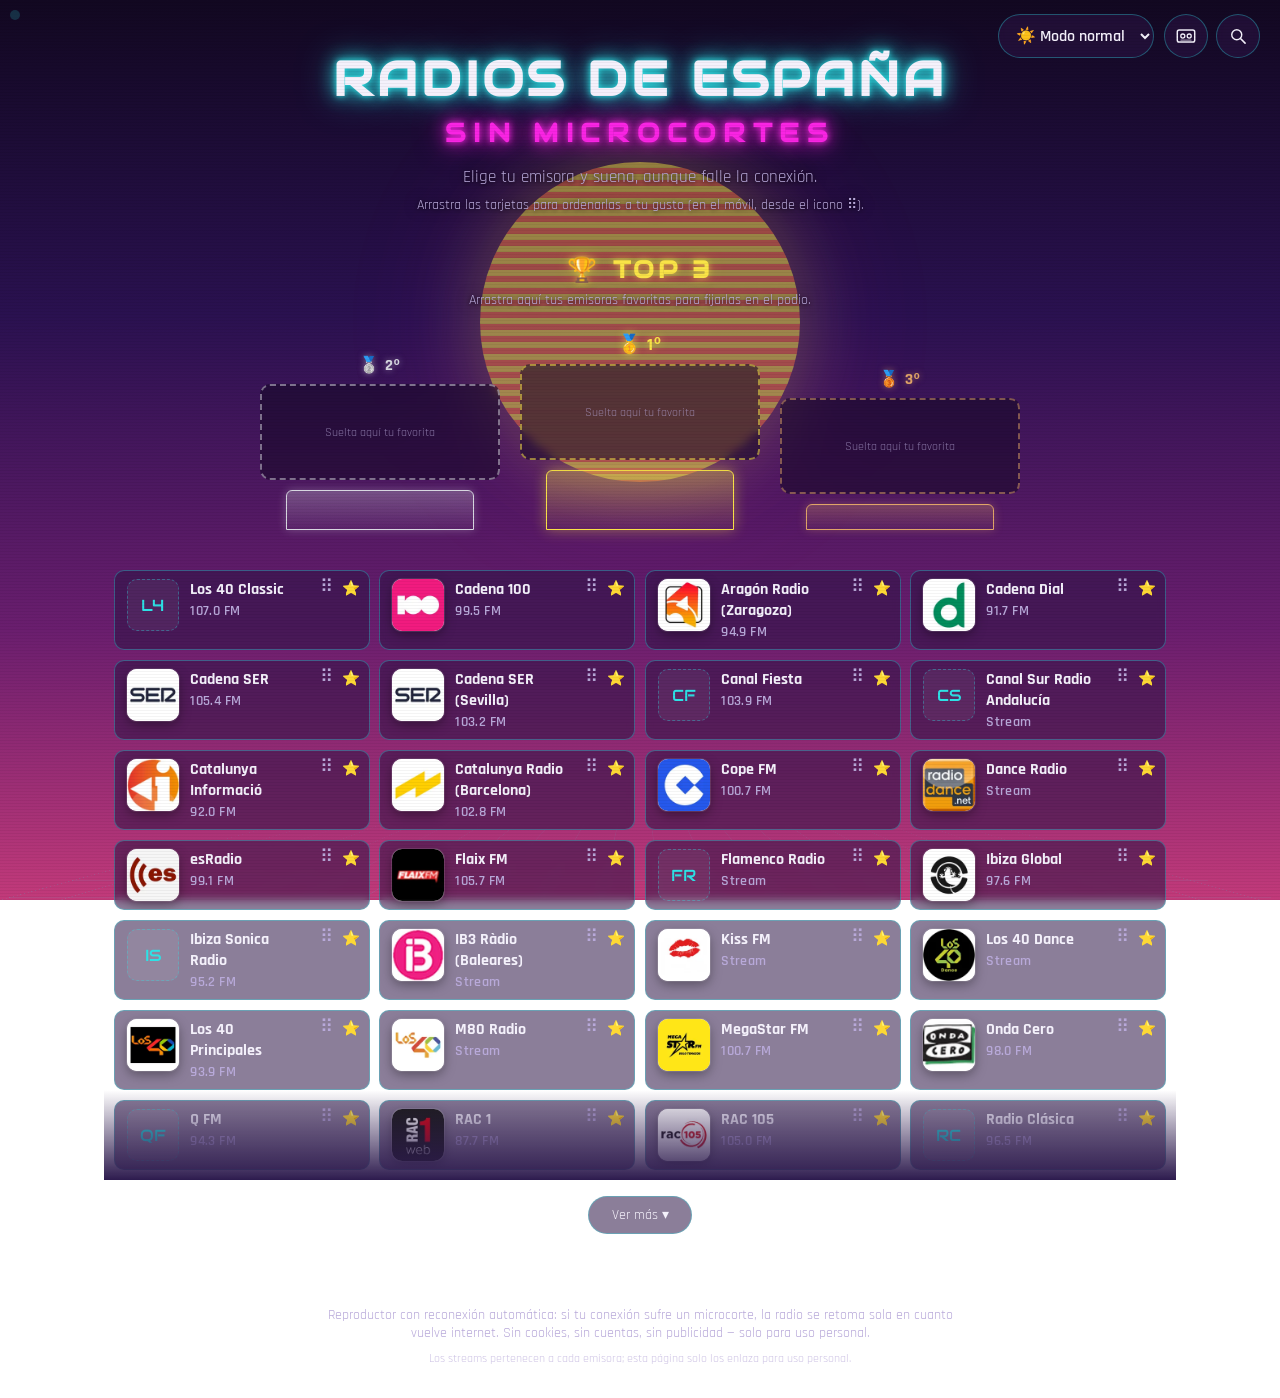
<file: index.html>
<!DOCTYPE html>
<html lang="es">
<head>
  <meta charset="UTF-8">
  <meta name="viewport" content="width=device-width, initial-scale=1.0, viewport-fit=cover">
  <title>Radios de España Sin Microcortes</title>
  <!-- Fuentes propias (fonts/, declaradas en styles.css). Se adelanta la descarga
       de las cuatro que se usan nada más abrir (unos 60 KB en total). -->
  <link rel="preload" href="fonts/audiowide-latin.woff2" as="font" type="font/woff2" crossorigin>
  <link rel="preload" href="fonts/rajdhani-400-latin.woff2" as="font" type="font/woff2" crossorigin>
  <link rel="preload" href="fonts/rajdhani-600-latin.woff2" as="font" type="font/woff2" crossorigin>
  <link rel="preload" href="fonts/rajdhani-700-latin.woff2" as="font" type="font/woff2" crossorigin>
  <link rel="stylesheet" href="styles.css">
  <link rel="manifest" href="manifest.json">
  <meta name="theme-color" content="#1a0b2e" id="theme-color-meta">
  <link rel="icon" href="icons/icon-192.png" type="image/png">
  <link rel="apple-touch-icon" href="icons/apple-touch-icon.png">
  <meta name="apple-mobile-web-app-capable" content="yes">
  <meta name="apple-mobile-web-app-status-bar-style" content="black-translucent">
  <meta name="apple-mobile-web-app-title" content="Radio Sin Cortes">
</head>
<body>
  <div class="scanlines" aria-hidden="true"></div>

  <div class="sun-horizon" aria-hidden="true">
    <div class="sun"></div>
    <div class="grid-horizon"></div>
  </div>

  <div class="moon-sky" aria-hidden="true">
    <div class="stars"></div>
    <div class="moon"></div>
  </div>

  <header class="site-header">
    <div class="header-tools">
    <select id="mode-select" class="mode-select" aria-label="Modo de escucha" autocomplete="off">
      <option value="normal">☀️ Modo normal</option>
      <option value="sleep">🌙 Modo dormir</option>
      <option value="calm">🧘 Big Calm</option>
      <option value="music">🎸 Music Time</option>
      <option value="buggy">🐞 Buggy Time</option>
    </select>
    <div class="header-icons">
    <button type="button" id="compact-toggle" class="compact-toggle" aria-pressed="false" aria-label="Modo compacto (casete)" title="Modo compacto">
      <svg viewBox="0 0 24 24" width="22" height="22" aria-hidden="true" focusable="false"><rect x="2.5" y="5.5" width="19" height="13" rx="2" fill="none" stroke="currentColor" stroke-width="1.6"/><circle cx="8.5" cy="12" r="2.2" fill="none" stroke="currentColor" stroke-width="1.4"/><circle cx="15.5" cy="12" r="2.2" fill="none" stroke="currentColor" stroke-width="1.4"/><path d="M6 16.5h12" stroke="currentColor" stroke-width="1.2" opacity=".6"/></svg>
    </button>
    <button type="button" id="search-toggle" class="compact-toggle search-toggle" aria-haspopup="dialog" aria-label="Buscar emisoras para añadir" title="Buscar emisoras">
      <svg viewBox="0 0 24 24" width="20" height="20" aria-hidden="true" focusable="false"><circle cx="10.5" cy="10.5" r="6" fill="none" stroke="currentColor" stroke-width="1.7"/><path d="M15 15l5.5 5.5" stroke="currentColor" stroke-width="1.9" stroke-linecap="round"/></svg>
    </button>
    </div>
    </div>
    <h1 class="title">
      <span class="title-main">RADIOS DE ESPAÑA</span>
      <span class="title-sub">SIN MICROCORTES</span>
    </h1>
    <p class="tagline">Elige tu emisora y suena, aunque falle la conexión.</p>
    <p class="reorder-hint">Arrastra las tarjetas para ordenarlas a tu gusto (en el móvil, desde el icono ⠿).</p>
  </header>

  <main>
    <button type="button" id="sleep-continue-btn" class="sleep-continue-btn" hidden></button>

    <section class="top3-section">
      <h2 class="top3-title">🏆 TOP 3</h2>
      <p class="top3-hint">Arrastra aquí tus emisoras favoritas para fijarlas en el podio.</p>
      <div class="top3-podium">
        <div class="podium-slot podium-slot--2">
          <div class="podium-rank">🥈 2º</div>
          <div class="podium-drop" data-rank="2"></div>
          <div class="podium-base"></div>
        </div>
        <div class="podium-slot podium-slot--1">
          <div class="podium-rank">🥇 1º</div>
          <div class="podium-drop" data-rank="1"></div>
          <div class="podium-base"></div>
        </div>
        <div class="podium-slot podium-slot--3">
          <div class="podium-rank">🥉 3º</div>
          <div class="podium-drop" data-rank="3"></div>
          <div class="podium-base"></div>
        </div>
      </div>
    </section>

    <div id="sleep-chips" class="sleep-chips" hidden role="tablist" aria-label="Filtrar por temática"></div>

    <div id="stations-grid-wrap" class="stations-grid-wrap">
      <div id="stations-grid" class="stations-grid" aria-live="polite">
        <!-- Tarjetas de emisora generadas por app.js -->
      </div>
      <div class="stations-grid-fade" aria-hidden="true"></div>
    </div>
    <button type="button" id="toggle-grid-btn" class="toggle-grid-btn" hidden>Ver más ▾</button>
  </main>

  <footer class="site-footer">
    <p class="help-text">Reproductor con reconexión automática: si tu conexión sufre un microcorte, la radio se retoma sola en cuanto vuelve internet. Sin cookies, sin cuentas, sin publicidad — solo para uso personal.</p>
    <p class="small-print">Los streams pertenecen a cada emisora; esta página solo los enlaza para uso personal.</p>
  </footer>

  <audio id="audio-player" preload="none"></audio>

  <button type="button" id="easter-egg-trigger" class="easter-egg-trigger" aria-label="?"></button>

  <div id="easter-egg-video-wrap" class="easter-egg-video-wrap" hidden>
    <div id="easter-egg-video"></div>
  </div>

  <div id="mini-player" class="mini-player" hidden role="region" aria-label="Reproductor actual">
    <span id="mini-player-logo" class="station-logo mini-player-logo" aria-hidden="true" hidden></span>
    <div class="mini-player-info">
      <div class="mini-player-name" id="mini-player-name"></div>
      <div class="mini-player-status" id="mini-player-status"></div>
    </div>
    <div id="sleep-timer" class="sleep-timer" hidden>
      <span class="sleep-timer-countdown" id="sleep-timer-countdown"></span>
      <button type="button" id="sleep-timer-btn" class="sleep-timer-btn" aria-haspopup="true" aria-expanded="false" aria-label="Temporizador de apagado"><svg viewBox="0 0 24 24" width="20" height="20" aria-hidden="true" focusable="false"><g fill="none" stroke="currentColor" stroke-width="2" stroke-linecap="round"><circle cx="12" cy="13.5" r="7.5"/><path d="M12 9.5v4l2.5 2M9.5 2.5h5M19 6l1.5-1.5"/></g></svg></button>
      <div id="sleep-timer-menu" class="sleep-timer-menu" hidden>
        <button type="button" data-min="15">15 min</button>
        <button type="button" data-min="30">30 min</button>
        <button type="button" data-min="45">45 min</button>
        <button type="button" data-min="60">60 min</button>
        <button type="button" data-min="120">2 h</button>
        <button type="button" data-min="0">Desactivado</button>
      </div>
    </div>
    <button type="button" id="mini-player-tracks-btn" class="mini-player-tracks-btn" hidden aria-haspopup="dialog" aria-controls="tracks-panel" aria-expanded="false" aria-label="Canciones anteriores y próximas">
      <svg viewBox="0 0 24 24" width="20" height="20" aria-hidden="true" focusable="false"><path fill="currentColor" d="M3 6h12v2H3zm0 5h12v2H3zm0 5h8v2H3zm14-9.5V15.2a3 3 0 1 0 2 2.8V9h3V6.5z"/></svg>
    </button>
    <button type="button" id="mini-player-toggle" class="mini-player-toggle" aria-label="Pausar"></button>
    <div class="mini-player-volume">
      <span aria-hidden="true">🔊</span>
      <input type="range" id="mini-player-volume" class="mini-player-volume-slider" min="0" max="1" step="0.01" value="1" aria-label="Volumen">
    </div>
  </div>

  <div id="tracks-panel" class="tracks-panel" hidden role="dialog" aria-modal="false" aria-labelledby="tracks-panel-title">
    <div class="tracks-panel-head">
      <h2 class="tracks-panel-title" id="tracks-panel-title">Canciones</h2>
      <button type="button" id="tracks-panel-close" class="tracks-panel-close" aria-label="Cerrar">
        <svg viewBox="0 0 24 24" width="18" height="18" aria-hidden="true" focusable="false"><path d="M6 6l12 12M18 6L6 18" fill="none" stroke="currentColor" stroke-width="2.2" stroke-linecap="round"/></svg>
      </button>
    </div>
    <div class="tracks-panel-body" id="tracks-panel-body"></div>
  </div>

  <div id="sleep-fallback-toast"class="sleep-fallback-toast" hidden aria-live="polite"></div>

  <div id="sleep-dim-overlay" class="sleep-dim-overlay" hidden aria-hidden="true">
    <div class="sleep-dim-moon"></div>
    <div class="sleep-dim-name" id="sleep-dim-name"></div>
  </div>

  <!-- Modo compacto: casete de los años 70 con las emisoras del modo activo -->
  <section id="compact" class="compact" hidden aria-label="Modo compacto">
    <div class="compact-stage" id="compactStage">
      <div class="deck">
        <div class="chassis">
          <div class="plate">
            <span>RADIO · SIN MICROCORTES</span>
            <span class="plate-right">
              <span class="lamp green" id="cpLed" aria-hidden="true"></span>
              <button type="button" class="cp-exit" id="cpExit">✕ SALIR</button>
            </span>
          </div>

          <div class="grid">
            <div class="side left">
              <div class="vu" aria-hidden="true"><div class="needle" id="cpNeedleL"></div><span class="tag">L</span></div>
              <div class="vents" aria-hidden="true"></div>
              <div class="knob-wrap">
                <div class="dial-row">
                  <div class="dial-wrap" id="cpModeWrap">
                    <div class="dial" id="cpModeDial" role="slider" tabindex="0" aria-label="Modo de escucha"><div class="ptr"></div></div>
                    <div class="ring" id="cpModeRing" aria-hidden="true"></div>
                  </div>
                </div>
                <div class="dial-label">MODO</div>
                <div class="dial-value" id="cpModeVal"></div>
              </div>
            </div>

            <div class="center">
              <div class="window" id="cpWindow">
                <div class="cassette">
                  <div class="label beat" id="cpLabel">
                    <div class="label-name" id="cpName">—</div>
                    <div class="label-sub" id="cpSub"></div>
                  </div>
                  <div class="reels">
                    <div class="reel" id="cpReelL"></div>
                    <div class="reel" id="cpReelR"></div>
                  </div>
                </div>
              </div>
              <div class="transport">
                <button class="btn" id="cpPower" type="button">ENCENDER</button>
                <button class="btn" id="cpPlay" type="button">▶ PLAY</button>
                <button class="btn" id="cpStop" type="button">■ PARAR</button>
                <button class="btn" id="cpStyle" type="button">ESTILO</button>
                <button class="btn" id="cpModeBtn" type="button">MODO</button>
              </div>
              <div class="track-line" id="cpTrack"><span id="cpTrackText"></span></div>
            </div>

            <div class="side right">
              <div class="vu" aria-hidden="true"><div class="needle" id="cpNeedleR"></div><span class="tag">R</span></div>
              <div class="bars" id="cpBars" aria-hidden="true"></div>
              <div class="knob-wrap">
                <div class="dial-row">
                  <div class="dial-wrap">
                    <div class="dial" id="cpStDial" role="slider" tabindex="0" aria-label="Emisora del grupo activo"><div class="ptr"></div></div>
                  </div>
                </div>
                <div class="dial-label">EMISORA</div>
                <div class="dial-value" id="cpStVal"></div>
              </div>
            </div>
          </div>
        </div>

        <div class="drawer">
          <button class="toggle" id="cpList" type="button" aria-expanded="false" aria-controls="cpScreen">▲ LISTA</button>
          <div class="screen" id="cpScreen" hidden>
            <div class="screen-head">
              <button class="screen-tab active" data-tab="emisoras" type="button">EMISORAS</button>
              <button class="screen-tab" data-tab="estilos" type="button">ESTILOS</button>
              <button class="screen-tab" data-tab="modos" type="button">MODOS</button>
            </div>
            <div class="screen-body" id="cpScreenBody"></div>
          </div>
        </div>
      </div>
    </div>
  </section>

  <script src="app.js" defer></script>
  <script>
    // El modo compacto y el buscador (CSS y JS) se descargan solo cuando hacen
    // falta: al pulsar su icono (el compacto, también si estaba abierto la
    // última vez). Así la carga normal es más ligera.
    (function () {
      function lazyFeature(toggleId, base, readyFlag) {
        var toggle = document.getElementById(toggleId);
        if (!toggle) { return null; }
        var loading = false;

        function load(done) {
          if (window[readyFlag]) { done(); return; }
          if (loading) { return; }
          loading = true;
          var link = document.createElement('link');
          link.rel = 'stylesheet';
          link.href = base + '.css';
          document.head.appendChild(link);
          var s = document.createElement('script');
          s.src = base + '.js';
          s.onload = function () { done(); };
          // Si no se pudo descargar (sin conexión), el icono vuelve a intentarlo al pulsarlo otra vez
          s.onerror = function () {
            loading = false;
            s.remove();
            link.remove();
          };
          document.body.appendChild(s);
        }

        toggle.addEventListener('click', function (e) {
          if (window[readyFlag]) { return; }
          e.stopImmediatePropagation();
          load(function () { toggle.click(); });
        }, true);

        return load;
      }

      var loadCompact = lazyFeature('compact-toggle', 'compact', '__compactReady');
      lazyFeature('search-toggle', 'buscador', '__searchReady');

      // Tras 'load', app.js ya está ejecutado y compact.js puede usar window.radioMicro
      window.addEventListener('load', function () {
        try {
          if (loadCompact && window.localStorage.getItem('radioMicroCompact') === '1') { loadCompact(function () {}); }
        } catch (err) { /* sin almacenamiento */ }
      });
    })();
  </script>
  <script>
    if ('serviceWorker' in navigator) {
      window.addEventListener('load', function () {
        navigator.serviceWorker.register('sw.js').catch(function () {
          // Si falla el registro (p. ej. servido sin HTTPS en local), la web
          // sigue funcionando con normalidad, solo sin las ventajas de la PWA.
        });
      });
    }
  </script>
</body>
</html>
</file>
<file: styles.css>
/* Fuentes guardadas en el propio proyecto (fonts/), sin pedirlas a Google:
   una conexión menos al abrir y funcionan sin conexión. Licencia SIL Open Font
   License (Audiowide y Rajdhani). unicode-range hace que el archivo "latin-ext"
   solo se descargue si un texto usa esas letras (p. ej. ł, ő, ş). */
@font-face {
  font-family: 'Audiowide';
  font-style: normal;
  font-weight: 400;
  font-display: swap;
  src: url(fonts/audiowide-latin.woff2) format('woff2');
  unicode-range: U+0000-00FF, U+0131, U+0152-0153, U+02BB-02BC, U+02C6, U+02DA, U+02DC, U+0304, U+0308, U+0329, U+2000-206F, U+20AC, U+2122, U+2191, U+2193, U+2212, U+2215, U+FEFF, U+FFFD;
}
@font-face {
  font-family: 'Audiowide';
  font-style: normal;
  font-weight: 400;
  font-display: swap;
  src: url(fonts/audiowide-latin-ext.woff2) format('woff2');
  unicode-range: U+0100-02BA, U+02BD-02C5, U+02C7-02CC, U+02CE-02D7, U+02DD-02FF, U+0304, U+0308, U+0329, U+1D00-1DBF, U+1E00-1E9F, U+1EF2-1EFF, U+2020, U+20A0-20AB, U+20AD-20C4, U+2113, U+2C60-2C7F, U+A720-A7FF;
}
@font-face {
  font-family: 'Rajdhani';
  font-style: normal;
  font-weight: 400;
  font-display: swap;
  src: url(fonts/rajdhani-400-latin.woff2) format('woff2');
  unicode-range: U+0000-00FF, U+0131, U+0152-0153, U+02BB-02BC, U+02C6, U+02DA, U+02DC, U+0304, U+0308, U+0329, U+2000-206F, U+20AC, U+2122, U+2191, U+2193, U+2212, U+2215, U+FEFF, U+FFFD;
}
@font-face {
  font-family: 'Rajdhani';
  font-style: normal;
  font-weight: 400;
  font-display: swap;
  src: url(fonts/rajdhani-400-latin-ext.woff2) format('woff2');
  unicode-range: U+0100-02BA, U+02BD-02C5, U+02C7-02CC, U+02CE-02D7, U+02DD-02FF, U+0304, U+0308, U+0329, U+1D00-1DBF, U+1E00-1E9F, U+1EF2-1EFF, U+2020, U+20A0-20AB, U+20AD-20C4, U+2113, U+2C60-2C7F, U+A720-A7FF;
}
@font-face {
  font-family: 'Rajdhani';
  font-style: normal;
  font-weight: 600;
  font-display: swap;
  src: url(fonts/rajdhani-600-latin.woff2) format('woff2');
  unicode-range: U+0000-00FF, U+0131, U+0152-0153, U+02BB-02BC, U+02C6, U+02DA, U+02DC, U+0304, U+0308, U+0329, U+2000-206F, U+20AC, U+2122, U+2191, U+2193, U+2212, U+2215, U+FEFF, U+FFFD;
}
@font-face {
  font-family: 'Rajdhani';
  font-style: normal;
  font-weight: 600;
  font-display: swap;
  src: url(fonts/rajdhani-600-latin-ext.woff2) format('woff2');
  unicode-range: U+0100-02BA, U+02BD-02C5, U+02C7-02CC, U+02CE-02D7, U+02DD-02FF, U+0304, U+0308, U+0329, U+1D00-1DBF, U+1E00-1E9F, U+1EF2-1EFF, U+2020, U+20A0-20AB, U+20AD-20C4, U+2113, U+2C60-2C7F, U+A720-A7FF;
}
@font-face {
  font-family: 'Rajdhani';
  font-style: normal;
  font-weight: 700;
  font-display: swap;
  src: url(fonts/rajdhani-700-latin.woff2) format('woff2');
  unicode-range: U+0000-00FF, U+0131, U+0152-0153, U+02BB-02BC, U+02C6, U+02DA, U+02DC, U+0304, U+0308, U+0329, U+2000-206F, U+20AC, U+2122, U+2191, U+2193, U+2212, U+2215, U+FEFF, U+FFFD;
}
@font-face {
  font-family: 'Rajdhani';
  font-style: normal;
  font-weight: 700;
  font-display: swap;
  src: url(fonts/rajdhani-700-latin-ext.woff2) format('woff2');
  unicode-range: U+0100-02BA, U+02BD-02C5, U+02C7-02CC, U+02CE-02D7, U+02DD-02FF, U+0304, U+0308, U+0329, U+1D00-1DBF, U+1E00-1E9F, U+1EF2-1EFF, U+2020, U+20A0-20AB, U+20AD-20C4, U+2113, U+2C60-2C7F, U+A720-A7FF;
}

:root {
  --neon-cyan: #2de2e6;
  --neon-magenta: #f924e3;
  --neon-yellow: #f9e347;
  --bg-deep: #1a0b2e;
  --bg-mid: #2d1b4e;
  --card-bg: rgba(45, 20, 70, 0.55);
  --card-border: rgba(45, 226, 230, 0.35);
  --text-main: #f4f1fb;
  --text-dim: #b8a9d9;
}

/* --- Modo dormir: paleta cálida y de bajo brillo --- */
body.sleep-mode {
  --neon-cyan: #6f7fd6;
  --neon-magenta: #caa46b;
  --neon-yellow: #d8b872;
  --bg-deep: #0a0e24;
  --bg-mid: #131a3a;
  --card-bg: rgba(18, 22, 48, 0.6);
  --card-border: rgba(111, 127, 214, 0.3);
  --text-main: #f0e6d2;
  --text-dim: #8f97c2;
}

/* --- Big Calm: verdes azulados suaves --- */
body.calm-mode {
  --neon-cyan: #6fd6c0;
  --neon-magenta: #e0b97a;
  --neon-yellow: #bfe3a0;
  --bg-deep: #071a1c;
  --bg-mid: #0f2c2e;
  --card-bg: rgba(12, 44, 46, 0.6);
  --card-border: rgba(111, 214, 192, 0.3);
  --text-main: #eaf5ee;
  --text-dim: #93b8b0;
}

/* --- Music Time: ámbar y rojo de amplificador de válvulas --- */
body.music-mode {
  --neon-cyan: #ffb347;
  --neon-magenta: #ff4d3d;
  --neon-yellow: #ffd36b;
  --bg-deep: #1a0d08;
  --bg-mid: #2c1710;
  --card-bg: rgba(44, 22, 14, 0.6);
  --card-border: rgba(255, 179, 71, 0.35);
  --text-main: #fdf2e3;
  --text-dim: #c9aa8c;
}

/* --- Buggy Time: verde ácido y rosa de pantalla averiada --- */
body.buggy-mode {
  --neon-cyan: #b6ff3c;
  --neon-magenta: #ff2e93;
  --neon-yellow: #ffe600;
  --bg-deep: #0c0f0a;
  --bg-mid: #1a2012;
  --card-bg: rgba(20, 28, 12, 0.65);
  --card-border: rgba(182, 255, 60, 0.35);
  --text-main: #f5fbe6;
  --text-dim: #b3c295;
}

* {
  box-sizing: border-box;
}

html, body {
  margin: 0;
  padding: 0;
  min-height: 100%;
}

body {
  font-family: 'Rajdhani', 'Segoe UI', sans-serif;
  color: var(--text-main);
  background: linear-gradient(180deg, #120821 0%, #2a1150 35%, #6a1e6e 70%, #c23a7a 100%);
  background-attachment: fixed;
  position: relative;
  overflow-x: hidden;
  min-height: 100vh;
  display: flex;
  flex-direction: column;
  transition: background 0.6s ease, color 0.6s ease;
}

body.sleep-mode {
  background: linear-gradient(180deg, #05061a 0%, #0b0f2e 40%, #131a3a 75%, #1c2350 100%);
}

body.calm-mode {
  background: linear-gradient(180deg, #041214 0%, #0a2326 40%, #0f2c2e 75%, #17403f 100%);
}

body.music-mode {
  background: linear-gradient(180deg, #0f0705 0%, #1f0e09 40%, #3a1a0f 72%, #6e2413 100%);
}

body.buggy-mode {
  background: linear-gradient(180deg, #070906 0%, #10160b 40%, #1a2012 70%, #4a1038 100%);
}

/* --- Sol retro + horizonte de cuadrícula --- */

.sun-horizon {
  position: fixed;
  inset: 0;
  z-index: 0;
  overflow: hidden;
  pointer-events: none;
}

.sun {
  position: absolute;
  left: 50%;
  top: 18%;
  width: 320px;
  height: 320px;
  border-radius: 50%;
  transform: translateX(-50%);
  background: repeating-linear-gradient(
    180deg,
    var(--neon-yellow) 0px,
    var(--neon-yellow) 6px,
    transparent 6px,
    transparent 12px
  );
  background-color: #ff7a45;
  background-blend-mode: normal;
  opacity: 0.55;
  /* La sombra es fija y solo cambia la opacidad: así el navegador no repinta el resplandor en cada cuadro */
  box-shadow: 0 0 60px 12px rgba(249, 227, 71, 0.33), 0 0 120px 40px rgba(249, 36, 227, 0.15);
  animation: sun-pulse 9s ease-in-out infinite;
}

@keyframes sun-pulse {
  0%, 100% { opacity: 0.3; }
  50% { opacity: 0.7; }
}

@media (prefers-reduced-motion: reduce) {
  .sun {
    animation: none;
    opacity: 0.5;
    box-shadow: 0 0 60px 10px rgba(249, 227, 71, 0.35), 0 0 120px 40px rgba(249, 36, 227, 0.15);
  }
}

.grid-horizon {
  position: absolute;
  left: 0;
  right: 0;
  bottom: 0;
  height: 45%;
  background-image:
    linear-gradient(rgba(45, 226, 230, 0.35) 1px, transparent 1px),
    linear-gradient(90deg, rgba(45, 226, 230, 0.35) 1px, transparent 1px);
  background-size: 60px 40px;
  transform: perspective(300px) rotateX(60deg);
  transform-origin: bottom;
  opacity: 0.5;
  mask-image: linear-gradient(to top, rgba(0,0,0,1) 0%, rgba(0,0,0,0) 90%);
  -webkit-mask-image: linear-gradient(to top, rgba(0,0,0,1) 0%, rgba(0,0,0,0) 90%);
}

.scanlines {
  position: fixed;
  inset: 0;
  z-index: 5;
  pointer-events: none;
  background: repeating-linear-gradient(
    0deg,
    rgba(0, 0, 0, 0.12) 0px,
    rgba(0, 0, 0, 0.12) 1px,
    transparent 1px,
    transparent 3px
  );
  opacity: 0.35;
  transition: opacity 0.6s ease;
}

body.sleep-mode .scanlines,
body.calm-mode .scanlines {
  opacity: 0.08;
}

body.buggy-mode .scanlines {
  opacity: 0.6;
}

body.buggy-mode .grid-horizon {
  background-image:
    linear-gradient(rgba(182, 255, 60, 0.35) 1px, transparent 1px),
    linear-gradient(90deg, rgba(182, 255, 60, 0.35) 1px, transparent 1px);
}

body.music-mode .grid-horizon {
  background-image:
    linear-gradient(rgba(255, 179, 71, 0.35) 1px, transparent 1px),
    linear-gradient(90deg, rgba(255, 179, 71, 0.35) 1px, transparent 1px);
}

/* --- Modo dormir: luna y estrellas --- */

.sun-horizon,
.moon-sky {
  transition: opacity 0.6s ease;
}

.moon-sky {
  position: fixed;
  inset: 0;
  z-index: 0;
  overflow: hidden;
  pointer-events: none;
  opacity: 0;
}

body.sleep-mode .sun-horizon,
body.calm-mode .sun-horizon {
  opacity: 0;
}

body.sleep-mode .moon-sky,
body.calm-mode .moon-sky {
  opacity: 1;
}

/* Big Calm conserva las estrellas, pero la luna taparía su subtítulo */
body.calm-mode .moon {
  display: none;
}

.stars {
  position: absolute;
  inset: 0;
  background-image:
    radial-gradient(1.5px 1.5px at 12% 18%, #f0e6d2 50%, transparent 100%),
    radial-gradient(1.5px 1.5px at 28% 44%, #f0e6d2 50%, transparent 100%),
    radial-gradient(1px 1px at 45% 12%, #f0e6d2 50%, transparent 100%),
    radial-gradient(1.5px 1.5px at 62% 30%, #f0e6d2 50%, transparent 100%),
    radial-gradient(1px 1px at 78% 55%, #f0e6d2 50%, transparent 100%),
    radial-gradient(1.5px 1.5px at 88% 22%, #f0e6d2 50%, transparent 100%),
    radial-gradient(1px 1px at 8% 65%, #f0e6d2 50%, transparent 100%),
    radial-gradient(1.5px 1.5px at 35% 75%, #f0e6d2 50%, transparent 100%),
    radial-gradient(1px 1px at 55% 68%, #f0e6d2 50%, transparent 100%),
    radial-gradient(1.5px 1.5px at 92% 78%, #f0e6d2 50%, transparent 100%);
  opacity: 0.55;
  animation: stars-twinkle 6s ease-in-out infinite;
}

@keyframes stars-twinkle {
  0%, 100% { opacity: 0.35; }
  50% { opacity: 0.7; }
}

.moon {
  position: absolute;
  left: 50%;
  top: 16%;
  width: 140px;
  height: 140px;
  border-radius: 50%;
  transform: translateX(-50%);
  background: radial-gradient(circle at 35% 35%, #f4ecd8 0%, #e4d6ae 55%, #cbb98a 100%);
  box-shadow: 0 0 35px 8px rgba(228, 214, 174, 0.25), 0 0 70px 20px rgba(228, 214, 174, 0.12);
  animation: moon-breathe 8s ease-in-out infinite;
}

@keyframes moon-breathe {
  0%, 100% { opacity: 0.85; }
  50% { opacity: 1; }
}

@media (prefers-reduced-motion: reduce) {
  .stars, .moon { animation: none; }
}

body.tab-hidden .stars,
body.tab-hidden .moon {
  animation-play-state: paused;
}

/* --- Cabecera --- */

.site-header {
  position: relative;
  z-index: 2;
  text-align: center;
  padding: 3rem 1rem 1.5rem;
}

/* 1rem de letra: con menos, iOS amplía la página al tocar el selector */
/* Selector de modos e interruptor del modo compacto, juntos */
.header-tools {
  display: flex;
  flex-direction: column;
  align-items: center;
  gap: 0.6rem;
  margin: 0 auto 1.1rem;
}

/* Iconos del casete y de la lupa, uno al lado del otro */
.header-icons {
  display: flex;
  align-items: center;
  gap: 0.5rem;
}

.compact-toggle {
  width: 44px;
  min-height: 44px;
  padding: 0;
  display: inline-flex;
  align-items: center;
  justify-content: center;
  border-radius: 999px;
  border: 1px solid var(--card-border);
  background: var(--card-bg);
  color: var(--text-main);
  font-family: inherit;
  font-size: 0.95rem;
  font-weight: 600;
  cursor: pointer;
  backdrop-filter: blur(4px);
  -webkit-tap-highlight-color: transparent;
}

.compact-toggle:hover,
.compact-toggle:focus-visible,
.compact-toggle[aria-pressed="true"] {
  border-color: var(--neon-cyan);
  background: rgba(45, 226, 230, 0.12);
}

.compact-toggle:focus-visible {
  outline: 2px solid var(--neon-cyan);
  outline-offset: 2px;
}

.mode-select {
  display: block;
  margin: 0;
  min-height: 44px;
  padding: 0.4rem 0.8rem;
  border-radius: 999px;
  border: 1px solid var(--card-border);
  background: var(--card-bg);
  color: var(--text-main);
  color-scheme: dark;
  font-family: inherit;
  font-size: 1rem;
  font-weight: 600;
  cursor: pointer;
  backdrop-filter: blur(4px);
  transition: border-color 0.2s ease, background 0.2s ease;
  -webkit-tap-highlight-color: transparent;
}

.mode-select option {
  background: var(--bg-deep);
  color: var(--text-main);
}

.mode-select:hover,
.mode-select:focus-visible {
  border-color: var(--neon-cyan);
}

.mode-select:focus-visible {
  outline: 2px solid var(--neon-cyan);
  outline-offset: 2px;
}

/* Por debajo de este ancho taparía el título, y va centrado encima de él */
@media (min-width: 1000px) {
  .header-tools {
    position: absolute;
    top: 0.9rem;
    right: 1.25rem;
    flex-direction: row;
    margin: 0;
  }
}

.title {
  margin: 0;
  display: flex;
  flex-direction: column;
  gap: 0.4rem;
  font-family: 'Audiowide', 'Rajdhani', sans-serif;
  line-height: 1.3;
}

.title-main {
  font-size: clamp(1.6rem, 6vw, 3rem);
  color: var(--text-main);
  text-shadow:
    0 0 6px var(--neon-cyan),
    0 0 18px var(--neon-cyan),
    0 0 36px rgba(45, 226, 230, 0.6);
  letter-spacing: 0.08em;
}

.title-sub {
  font-size: clamp(1rem, 3.5vw, 1.6rem);
  color: var(--neon-magenta);
  text-shadow:
    0 0 6px var(--neon-magenta),
    0 0 18px var(--neon-magenta),
    0 0 32px rgba(249, 36, 227, 0.6);
  letter-spacing: 0.3em;
}

.tagline {
  margin: 1rem auto 0;
  max-width: 32rem;
  font-size: 1.05rem;
  color: var(--text-dim);
  text-shadow: 0 1px 4px rgba(0, 0, 0, 0.85), 0 0 14px rgba(10, 4, 20, 0.7);
}

.reorder-hint {
  margin: 0.5rem auto 0;
  max-width: 32rem;
  font-size: 0.85rem;
  color: var(--text-dim);
  text-shadow: 0 1px 4px rgba(0, 0, 0, 0.85), 0 0 14px rgba(10, 4, 20, 0.7);
}

/* --- Podio TOP 3 --- */

.top3-section {
  text-align: center;
  margin-bottom: 2.5rem;
}

.top3-title {
  margin: 0;
  font-family: 'Audiowide', 'Rajdhani', sans-serif;
  font-size: clamp(1.1rem, 3vw, 1.5rem);
  letter-spacing: 0.15em;
  color: var(--neon-yellow);
  text-shadow: 0 0 6px rgba(249, 227, 71, 0.6), 0 0 18px rgba(249, 227, 71, 0.3);
}

.top3-hint {
  margin: 0.4rem auto 1.5rem;
  max-width: 30rem;
  font-size: 0.85rem;
  color: var(--text-dim);
  text-shadow: 0 1px 4px rgba(0, 0, 0, 0.85), 0 0 14px rgba(10, 4, 20, 0.7);
}

.top3-podium {
  display: flex;
  align-items: flex-end;
  justify-content: center;
  gap: 1.25rem;
  flex-wrap: wrap;
}

.podium-slot {
  display: flex;
  flex-direction: column;
  align-items: center;
  width: min(240px, 42vw);
}

.podium-slot--1 { order: 2; }
.podium-slot--2 { order: 1; }
.podium-slot--3 { order: 3; }

.podium-rank {
  margin-bottom: 0.5rem;
  font-weight: 700;
  font-size: 1rem;
  letter-spacing: 0.05em;
}

.podium-slot--1 .podium-rank {
  color: var(--neon-yellow);
  text-shadow: 0 0 8px rgba(249, 227, 71, 0.7);
  font-size: 1.15rem;
}

.podium-slot--2 .podium-rank { color: #d7d7e0; text-shadow: 0 0 6px rgba(215, 215, 224, 0.5); }
.podium-slot--3 .podium-rank { color: #e0a468; text-shadow: 0 0 6px rgba(224, 164, 104, 0.5); }

.podium-drop {
  width: 100%;
  min-height: 96px;
  border: 2px dashed var(--card-border);
  border-radius: 10px;
  background: rgba(20, 8, 38, 0.55);
  backdrop-filter: blur(4px);
  display: flex;
  align-items: center;
  justify-content: center;
  padding: 0.4rem;
  transition: border-color 0.2s ease, box-shadow 0.2s ease, background 0.2s ease;
}

.podium-drop:empty::before {
  content: 'Suelta aquí tu favorita';
  font-size: 0.78rem;
  color: var(--text-dim);
  opacity: 0.65;
  padding: 0 0.5rem;
}

.podium-drop .station-card {
  width: 100%;
}

.podium-slot--1 .podium-drop { border-color: rgba(249, 227, 71, 0.55); }
.podium-slot--2 .podium-drop { border-color: rgba(215, 215, 224, 0.5); }
.podium-slot--3 .podium-drop { border-color: rgba(224, 164, 104, 0.5); }

.podium-drop.drop-hover {
  border-style: solid;
  border-color: var(--neon-cyan);
  box-shadow: 0 0 16px rgba(45, 226, 230, 0.5);
  background: rgba(45, 226, 230, 0.08);
}

.podium-base {
  width: 78%;
  margin-top: 0.6rem;
  border-radius: 6px 6px 0 0;
  border: 1px solid;
}

.podium-slot--1 .podium-base {
  height: 60px;
  background: linear-gradient(180deg, rgba(249, 227, 71, 0.35), rgba(249, 227, 71, 0.05));
  border-color: var(--neon-yellow);
  box-shadow: 0 0 14px rgba(249, 227, 71, 0.4);
}

.podium-slot--2 .podium-base {
  height: 40px;
  background: linear-gradient(180deg, rgba(215, 215, 224, 0.3), rgba(215, 215, 224, 0.05));
  border-color: #d7d7e0;
  box-shadow: 0 0 10px rgba(215, 215, 224, 0.3);
}

.podium-slot--3 .podium-base {
  height: 26px;
  background: linear-gradient(180deg, rgba(224, 164, 104, 0.3), rgba(224, 164, 104, 0.05));
  border-color: #e0a468;
  box-shadow: 0 0 10px rgba(224, 164, 104, 0.3);
}

/* --- Continuar donde lo dejé (modo dormir) --- */

.sleep-continue-btn {
  display: block;
  margin: 0 auto 2rem;
  min-height: 52px;
  padding: 0.75rem 1.5rem;
  border-radius: 999px;
  border: 1.5px solid rgba(216, 184, 114, 0.6);
  background: rgba(216, 184, 114, 0.12);
  color: var(--text-main);
  font-family: inherit;
  font-size: 1rem;
  font-weight: 700;
  cursor: pointer;
  text-align: center;
  max-width: 90%;
  transition: border-color 0.2s ease, background 0.2s ease;
}

.sleep-continue-btn:hover,
.sleep-continue-btn:focus-visible {
  border-color: var(--neon-yellow);
  background: rgba(216, 184, 114, 0.2);
}

/* --- Chips de filtro por temática (modo dormir) --- */

.sleep-chips {
  display: flex;
  gap: 0.5rem;
  overflow-x: auto;
  padding: 0.2rem 0.2rem 0.9rem;
  margin-bottom: 0.5rem;
  -webkit-overflow-scrolling: touch;
}

/* Con ratón es incómodo deslizar la fila: en pantalla grande pasan a otra línea */
@media (min-width: 769px) {
  .sleep-chips {
    flex-wrap: wrap;
    overflow-x: visible;
  }
}

.sleep-chip {
  flex: 0 0 auto;
  min-height: 44px;
  padding: 0.4rem 0.9rem;
  border-radius: 999px;
  border: 1px solid var(--card-border);
  background: var(--card-bg);
  color: var(--text-dim);
  font-family: inherit;
  font-size: 0.85rem;
  white-space: nowrap;
  cursor: pointer;
  transition: border-color 0.2s ease, color 0.2s ease, background 0.2s ease;
  -webkit-tap-highlight-color: transparent;
}

.sleep-chip.is-active {
  border-color: var(--neon-cyan);
  color: var(--text-main);
  background: rgba(111, 127, 214, 0.18);
}

/* "Para ti": la temática de las emisoras añadidas desde el buscador */
.sleep-chip--added {
  color: var(--neon-yellow);
  border-color: rgba(249, 227, 71, 0.45);
}

.sleep-chip--added.is-active {
  border-color: var(--neon-yellow);
  color: var(--neon-yellow);
  background: rgba(249, 227, 71, 0.14);
  box-shadow: 0 0 10px rgba(249, 227, 71, 0.3);
}

/* --- Grid de emisoras --- */

main {
  position: relative;
  z-index: 2;
  flex: 1;
  padding: 1rem 1.5rem 3rem;
  max-width: 1100px;
  width: 100%;
  margin: 0 auto;
}

.stations-grid {
  display: grid;
  /* 240px: con el logo a la izquierda, con menos ancho el nombre se partía
     en tres o cuatro líneas. */
  grid-template-columns: repeat(auto-fill, minmax(240px, 1fr));
  gap: 0.6rem;
}

/* El relleno compensado con margen negativo deja sitio a lo que sobresale de
   las tarjetas (etiqueta de ranking, brillo), que overflow: hidden recortaría. */
.stations-grid-wrap {
  position: relative;
  overflow: hidden;
  padding: 10px 10px 0;
  margin: -10px -10px 0;
  max-height: 620px;
  transition: max-height 0.35s ease;
}

.stations-grid-wrap.is-expanded {
  max-height: none;
}

.stations-grid-fade {
  position: absolute;
  left: 0;
  right: 0;
  bottom: 0;
  height: 90px;
  background: linear-gradient(to bottom, transparent, var(--bg-mid));
  pointer-events: none;
  opacity: 1;
  transition: opacity 0.2s ease;
}

.stations-grid-wrap.is-expanded .stations-grid-fade,
.stations-grid-wrap.fits-all .stations-grid-fade {
  opacity: 0;
}

.toggle-grid-btn {
  display: block;
  margin: 1rem auto 0;
  padding: 0.55rem 1.4rem;
  border-radius: 999px;
  border: 1px solid var(--card-border);
  background: var(--card-bg);
  color: var(--text-main);
  font-family: inherit;
  font-size: 0.9rem;
  cursor: pointer;
  backdrop-filter: blur(4px);
  transition: border-color 0.2s ease, transform 0.15s ease;
}

.toggle-grid-btn:hover {
  border-color: var(--neon-cyan);
  transform: translateY(-1px);
}

.station-card {
  background: var(--card-bg);
  border: 1px solid var(--card-border);
  border-radius: 10px;
  padding: 0.5rem 0.75rem;
  text-align: left;
  color: var(--text-main);
  font-family: inherit;
  backdrop-filter: blur(4px);
  transition: border-color 0.2s ease, box-shadow 0.2s ease, transform 0.15s ease;
  display: flex;
  flex-direction: column;
  gap: 0.15rem;
  position: relative;
}

.station-card:hover {
  border-color: var(--neon-cyan);
  transform: translateY(-2px);
}

.station-card.dragging {
  z-index: 1000;
  pointer-events: none;
  border-color: var(--neon-cyan);
  box-shadow: 0 8px 24px rgba(0, 0, 0, 0.45), 0 0 16px rgba(45, 226, 230, 0.5);
  transform: scale(1.03);
}

/* Con ratón se arrastra desde cualquier punto de la tarjeta */
@media (hover: hover) and (pointer: fine) {
  .station-card {
    cursor: grab;
    user-select: none;
    -webkit-user-select: none;
  }
}

body.is-dragging,
body.is-dragging .card-content {
  cursor: grabbing;
}

/* backdrop-filter en el podio haría que la tarjeta arrastrada se posicione
   respecto a su plaza y no a la ventana. Quitarlo también aligera el repintado. */
body.is-dragging .station-card,
body.is-dragging .podium-drop {
  backdrop-filter: none;
  transition: none;
}

.drag-placeholder {
  border: 1px dashed var(--card-border);
  border-radius: 10px;
  background: rgba(45, 226, 230, 0.06);
}

/* Los iconos flotan en la esquina para no gastar una fila entera de la tarjeta */
.card-toolbar {
  position: absolute;
  z-index: 1;
  top: 0.25rem;
  right: 0.3rem;
  display: flex;
  align-items: center;
}

.drag-handle {
  color: var(--text-dim);
  font-size: 1.1rem;
  line-height: 1;
  padding: 0.2rem 0.3rem;
  cursor: grab;
  touch-action: none;
  user-select: none;
  -webkit-user-select: none;
  -webkit-tap-highlight-color: transparent;
}

.podium-add-btn {
  min-width: 26px;
  min-height: 26px;
  padding: 0;
  border: none;
  background: none;
  color: var(--text-dim);
  font-size: 0.9rem;
  line-height: 1;
  cursor: pointer;
  border-radius: 6px;
  -webkit-tap-highlight-color: transparent;
  transition: color 0.2s ease, background 0.2s ease;
}

.podium-add-btn:hover,
.podium-add-btn:focus-visible {
  color: var(--neon-yellow);
  background: rgba(249, 227, 71, 0.12);
}

@media (pointer: coarse) {
  .podium-add-btn {
    min-width: 40px;
    min-height: 44px;
  }

  .card-toolbar {
    top: 0;
    right: 0;
  }

  .station-name,
  .station-category-tag {
    padding-right: 3.2rem;
  }
}

/* En pantallas táctiles el icono de arrastre necesita un área de toque mayor
   (mínimo recomendado ~44px) sin agrandar el icono visualmente. */
@media (pointer: coarse) {
  .drag-handle {
    position: relative;
    padding: 0.5rem 0.1rem;
  }

  .drag-handle::after {
    content: '';
    position: absolute;
    inset: -6px 0 -6px -6px;
  }
}

.drag-handle:hover {
  color: var(--neon-cyan);
}

.card-content {
  display: flex;
  flex-direction: column;
  gap: 0.15rem;
  background: none;
  border: none;
  padding: 0;
  margin: 0;
  width: 100%;
  text-align: left;
  color: inherit;
  font: inherit;
  cursor: pointer;
  -webkit-tap-highlight-color: transparent;
}

/* --- Carátula de la emisora ---
   Escritorio: logo a la izquierda y texto a la derecha.
   Móvil (≤480px): logo arriba, con la estrella y el asa a su derecha, y el
   texto debajo. Sin logo: iniciales con el color del modo. */

.station-logo {
  flex: 0 0 auto;
  width: 3.25rem;
  height: 3.25rem;
  border-radius: 10px;
  overflow: hidden;
  display: flex;
  align-items: center;
  justify-content: center;
  background: #ffffff;
  box-shadow: 0 0 0 1px rgba(255, 255, 255, 0.12), 0 4px 12px rgba(0, 0, 0, 0.35);
}

.station-logo img {
  width: 100%;
  height: 100%;
  object-fit: cover;
  display: block;
}

.station-logo.is-initials {
  background: rgba(255, 255, 255, 0.06);
  border: 1px dashed var(--card-border);
  box-shadow: none;
  color: var(--neon-cyan);
  font-family: 'Audiowide', sans-serif;
  font-size: 1rem;
  letter-spacing: 0.02em;
}

.station-logo[hidden] {
  display: none;
}

/* Emisoras añadidas desde el buscador: iniciales en amarillo neón con borde
   continuo, para que no se confundan con las de la web. */
.station-logo.is-initials.is-added {
  background: rgba(249, 227, 71, 0.12);
  border: 1px solid var(--neon-yellow);
  box-shadow: 0 0 10px rgba(249, 227, 71, 0.35), inset 0 0 8px rgba(249, 227, 71, 0.15);
  color: var(--neon-yellow);
  text-shadow: 0 0 6px rgba(249, 227, 71, 0.6);
}

.station-added-tag {
  width: fit-content;
  font-size: 0.72rem;
  font-weight: 700;
  letter-spacing: 0.04em;
  text-transform: uppercase;
  color: var(--neon-yellow);
  cursor: help;
}

.mini-player.is-added .mini-player-status {
  color: var(--neon-yellow);
}

/* Destello al llevar la vista a una emisora recién añadida */
.station-card.is-flash {
  animation: added-flash 0.8s ease-in-out 3;
}

@keyframes added-flash {
  0%, 100% { box-shadow: none; }
  50% { box-shadow: 0 0 0 2px var(--neon-yellow), 0 0 22px rgba(249, 227, 71, 0.55); }
}

@media (prefers-reduced-motion: reduce) {
  .station-card.is-flash {
    animation: none;
    outline: 2px solid var(--neon-yellow);
  }
}

.card-content {
  flex-direction: row;
  align-items: center;
  gap: 0.7rem;
}

.card-text {
  display: flex;
  flex-direction: column;
  gap: 0.15rem;
  flex: 1;
  min-width: 0;
}

.podium-drop .station-logo {
  width: 3.75rem;
  height: 3.75rem;
}

.mini-player-logo {
  width: 2.75rem;
  height: 2.75rem;
  border-radius: 8px;
}

.mini-player-logo.is-initials {
  font-size: 0.85rem;
}

body.sleep-mode .station-logo:not(.is-initials) {
  /* De noche el blanco del logo deslumbra: se atenúa un poco. */
  filter: brightness(0.82);
}

@media (max-width: 480px) {
  .card-content {
    flex-direction: column;
    align-items: stretch;
    gap: 0.4rem;
  }

  .station-card .station-logo {
    width: 3rem;
    height: 3rem;
  }

  .station-card .station-name,
  .station-card .station-category-tag {
    padding-right: 0;
  }

  .podium-drop .card-content {
    flex-direction: row;
    align-items: center;
  }

  .podium-drop .station-logo {
    width: 3.5rem;
    height: 3.5rem;
  }

  .podium-drop .station-name {
    padding-right: 3.2rem;
  }
}

.card-content:focus-visible {
  outline: 2px solid var(--neon-cyan);
  outline-offset: 2px;
}

.station-name {
  font-weight: 700;
  font-size: 1rem;
  color: var(--text-main);
  padding-right: 3.1rem;
}

.station-tuning {
  align-self: flex-start;
  padding: 0.05rem 0.45rem;
  border-radius: 999px;
  border: 1px solid var(--neon-yellow);
  color: var(--neon-yellow);
  font-size: 0.75rem;
  font-weight: 700;
  letter-spacing: 0.02em;
}

.station-card.has-tuning {
  border-color: var(--neon-yellow);
}

.stations-empty {
  grid-column: 1 / -1;
  padding: 2rem 1rem;
  text-align: center;
  color: var(--text-main);
  background: var(--bg-deep);
  border: 1px solid var(--card-border);
  border-radius: 10px;
}

.station-status {
  font-size: 0.85rem;
  font-weight: 600;
  letter-spacing: 0.03em;
}

.status-idle { color: var(--text-dim); }

.status-tuning {
  color: var(--neon-yellow);
  text-shadow: 0 0 6px rgba(249, 227, 71, 0.6);
}

.status-live {
  color: var(--neon-magenta);
  text-shadow: 0 0 6px rgba(249, 36, 227, 0.7);
  animation: live-blink 1.6s ease-in-out infinite;
}

@keyframes live-blink {
  0%, 100% { opacity: 1; }
  50% { opacity: 0.6; }
}

.status-reconnecting,
.status-blocked {
  color: var(--neon-yellow);
  text-shadow: 0 0 6px rgba(249, 227, 71, 0.7);
  animation: live-blink 0.9s ease-in-out infinite;
}

.status-paused { color: var(--text-dim); }

.status-unavailable { color: #ff6b6b; }

.rank-badge {
  position: absolute;
  top: -8px;
  left: -8px;
  min-width: 28px;
  height: 22px;
  padding: 0 0.35rem;
  border-radius: 999px;
  display: flex;
  align-items: center;
  justify-content: center;
  font-size: 0.72rem;
  font-weight: 800;
  letter-spacing: 0.02em;
  background: rgba(111, 127, 214, 0.85);
  color: #0a0e24;
  box-shadow: 0 2px 8px rgba(0, 0, 0, 0.4);
  z-index: 1;
}

.rank-badge.rank-1 { background: linear-gradient(135deg, #f9e347, #d8b872); }
.rank-badge.rank-2 { background: linear-gradient(135deg, #e6e6f0, #c3c3d6); }
.rank-badge.rank-3 { background: linear-gradient(135deg, #e0a468, #b97e4a); }

.station-category-tag {
  font-size: 0.72rem;
  font-weight: 700;
  letter-spacing: 0.02em;
  color: var(--neon-cyan);
  opacity: 0.9;
  padding-right: 3.1rem;
}

.station-meta {
  font-size: 0.75rem;
  color: var(--text-dim);
  opacity: 0.85;
}

.official-link {
  font-size: 0.8rem;
  color: var(--neon-cyan);
  text-decoration: none;
}

.official-link:hover,
.official-link:focus-visible {
  text-decoration: underline;
}

.station-card.is-playing {
  border-color: var(--neon-magenta);
  box-shadow: 0 0 12px rgba(249, 36, 227, 0.5), 0 0 28px rgba(249, 36, 227, 0.25);
}

.station-card.is-reconnecting {
  border-color: var(--neon-yellow);
  box-shadow: 0 0 12px rgba(249, 227, 71, 0.5);
}

.station-card.is-unavailable {
  opacity: 0.7;
}

/* Icono ecualizador animado para la tarjeta en directo */
.eq {
  display: inline-flex;
  align-items: flex-end;
  gap: 2px;
  height: 12px;
  margin-right: 0.4rem;
  vertical-align: middle;
}

.eq span {
  width: 3px;
  background: var(--neon-magenta);
  display: inline-block;
  animation: eq-bounce 0.9s ease-in-out infinite;
}

.eq span:nth-child(1) { animation-delay: 0s; height: 40%; }
.eq span:nth-child(2) { animation-delay: 0.2s; height: 100%; }
.eq span:nth-child(3) { animation-delay: 0.4s; height: 60%; }

@keyframes eq-bounce {
  0%, 100% { transform: scaleY(0.4); }
  50% { transform: scaleY(1); }
}

/* --- Detalle discreto --- */

.easter-egg-trigger {
  position: fixed;
  top: 10px;
  left: 10px;
  z-index: 15;
  width: 10px;
  height: 10px;
  padding: 0;
  border: none;
  border-radius: 50%;
  background: var(--neon-cyan);
  opacity: 0.18;
  cursor: pointer;
  transition: opacity 0.3s ease, box-shadow 0.3s ease, transform 0.3s ease;
}

.easter-egg-trigger:hover,
.easter-egg-trigger:focus-visible {
  opacity: 0.8;
  box-shadow: 0 0 10px 3px rgba(45, 226, 230, 0.6);
  transform: scale(1.3);
  outline: none;
}

.easter-egg-video-wrap {
  position: fixed;
  right: 12px;
  bottom: calc(4.25rem + env(safe-area-inset-bottom, 0px) + 10px);
  z-index: 19;
  width: 96px;
  height: 54px;
  border-radius: 6px;
  overflow: hidden;
  border: 1px solid rgba(45, 226, 230, 0.4);
  box-shadow: 0 4px 16px rgba(0, 0, 0, 0.5);
  background: #000;
}

.easter-egg-video-wrap[hidden] {
  display: none;
}

.easter-egg-video-wrap iframe {
  width: 100%;
  height: 100%;
  display: block;
  border: 0;
  pointer-events: none;
}

@media (max-width: 480px) {
  .easter-egg-video-wrap {
    width: 72px;
    height: 40px;
  }
}

/* --- Mini reproductor fijo --- */

body.has-mini-player {
  padding-bottom: calc(4.25rem + env(safe-area-inset-bottom, 0px));
}

.mini-player {
  position: fixed;
  left: 0;
  right: 0;
  bottom: 0;
  z-index: 20;
  display: flex;
  align-items: center;
  gap: 0.75rem;
  padding: 0.6rem 1rem;
  padding-bottom: calc(0.6rem + env(safe-area-inset-bottom, 0px));
  background: rgba(18, 8, 33, 0.9);
  backdrop-filter: blur(10px);
  border-top: 1px solid var(--card-border);
  box-shadow: 0 -4px 20px rgba(0, 0, 0, 0.45);
}

.mini-player[hidden] {
  display: none;
}

.mini-player-info {
  flex: 1;
  min-width: 0;
}

.mini-player-name {
  font-weight: 700;
  font-size: 0.95rem;
  color: var(--text-main);
  white-space: nowrap;
  overflow: hidden;
  text-overflow: ellipsis;
}

.mini-player-status {
  font-size: 0.78rem;
  color: var(--text-dim);
  white-space: nowrap;
  overflow: hidden;
  text-overflow: ellipsis;
}

.mini-player-toggle {
  flex: 0 0 auto;
  width: 2.75rem;
  height: 2.75rem;
  border-radius: 50%;
  border: 1px solid var(--card-border);
  background: rgba(45, 226, 230, 0.12);
  color: var(--text-main);
  font-size: 1.1rem;
  line-height: 1;
  cursor: pointer;
  display: flex;
  align-items: center;
  justify-content: center;
  -webkit-tap-highlight-color: transparent;
  transition: border-color 0.2s ease, background 0.2s ease;
}

.mini-player-toggle:hover,
.mini-player-toggle:focus-visible {
  border-color: var(--neon-cyan);
  background: rgba(45, 226, 230, 0.22);
}

.mini-player-toggle:focus-visible {
  outline: 2px solid var(--neon-cyan);
  outline-offset: 2px;
}

body.sleep-mode .mini-player-toggle {
  width: 3.5rem;
  height: 3.5rem;
  font-size: 1.4rem;
}

.mini-player-toggle svg {
  display: block;
}

/* --- Botón y ventana de canciones (anteriores / próximas) --- */

.mini-player-tracks-btn {
  flex: 0 0 auto;
  width: 2.5rem;
  height: 2.5rem;
  border-radius: 50%;
  border: 1px solid var(--card-border);
  background: none;
  color: var(--text-main);
  cursor: pointer;
  display: flex;
  align-items: center;
  justify-content: center;
  -webkit-tap-highlight-color: transparent;
  transition: border-color 0.2s ease, background 0.2s ease;
}

.mini-player-tracks-btn[hidden] {
  display: none;
}

.mini-player-tracks-btn:hover,
.mini-player-tracks-btn:focus-visible,
.mini-player-tracks-btn[aria-expanded="true"] {
  border-color: var(--neon-cyan);
  background: rgba(45, 226, 230, 0.12);
}

.mini-player-tracks-btn:focus-visible {
  outline: 2px solid var(--neon-cyan);
  outline-offset: 2px;
}

.tracks-panel {
  position: fixed;
  right: 1rem;
  bottom: calc(4.75rem + env(safe-area-inset-bottom, 0px));
  z-index: 26;
  width: min(380px, calc(100vw - 2rem));
  max-height: min(65vh, 520px);
  display: flex;
  flex-direction: column;
  border-radius: 12px;
  border: 1px solid var(--card-border);
  background: rgba(14, 8, 28, 0.97);
  backdrop-filter: blur(8px);
  box-shadow: 0 10px 32px rgba(0, 0, 0, 0.55);
  color: var(--text-main);
}

.tracks-panel[hidden] {
  display: none;
}

body.sleep-mode .tracks-panel {
  bottom: calc(5.5rem + env(safe-area-inset-bottom, 0px));
}

.tracks-panel-head {
  display: flex;
  align-items: center;
  gap: 0.5rem;
  padding: 0.75rem 0.75rem 0.5rem 1rem;
  border-bottom: 1px solid var(--card-border);
}

.tracks-panel-title {
  flex: 1;
  min-width: 0;
  margin: 0;
  font-size: 1rem;
  font-weight: 700;
  white-space: nowrap;
  overflow: hidden;
  text-overflow: ellipsis;
}

.tracks-panel-close {
  flex: 0 0 auto;
  width: 2.25rem;
  height: 2.25rem;
  border: none;
  border-radius: 50%;
  background: none;
  color: var(--text-dim);
  cursor: pointer;
  display: flex;
  align-items: center;
  justify-content: center;
}

.tracks-panel-close:hover,
.tracks-panel-close:focus-visible {
  color: var(--text-main);
  background: rgba(255, 255, 255, 0.08);
}

.tracks-panel-body {
  overflow-y: auto;
  padding: 0.25rem 1rem 1rem;
  overscroll-behavior: contain;
}

.tracks-section-title {
  margin: 0.85rem 0 0.35rem;
  font-size: 0.72rem;
  font-weight: 700;
  letter-spacing: 0.08em;
  text-transform: uppercase;
  color: var(--neon-cyan);
}

.tracks-list {
  list-style: none;
  margin: 0;
  padding: 0;
}

.tracks-item {
  display: flex;
  align-items: baseline;
  gap: 0.75rem;
  padding: 0.4rem 0;
  border-bottom: 1px solid rgba(255, 255, 255, 0.06);
}

.tracks-item:last-child {
  border-bottom: none;
}

.tracks-item-text {
  flex: 1;
  min-width: 0;
}

.tracks-item-title {
  font-weight: 600;
  font-size: 0.95rem;
  overflow-wrap: anywhere;
}

.tracks-item-artist {
  font-size: 0.82rem;
  color: var(--text-dim);
  overflow-wrap: anywhere;
}

.tracks-item-time {
  flex: 0 0 auto;
  font-size: 0.78rem;
  color: var(--text-dim);
  font-variant-numeric: tabular-nums;
}

.tracks-section.is-now .tracks-item-title {
  font-size: 1.05rem;
}

.tracks-note {
  margin: 0.75rem 0 0;
  font-size: 0.8rem;
  color: var(--text-dim);
}

@media (max-width: 480px) {
  .tracks-panel {
    left: 0.5rem;
    right: 0.5rem;
    width: auto;
  }

  .mini-player-tracks-btn {
    width: 2.25rem;
    height: 2.25rem;
  }
}

.sleep-timer {
  position: relative;
  flex: 0 0 auto;
  display: flex;
  align-items: center;
  gap: 0.35rem;
}

.sleep-timer-countdown {
  font-size: 0.78rem;
  color: var(--text-dim);
  min-width: 2.6em;
  text-align: right;
}

/* Mismo aspecto que el botón de canciones; en el modo dormir conserva su tono cálido */
.sleep-timer-btn {
  width: 2.5rem;
  height: 2.5rem;
  padding: 0;
  border-radius: 50%;
  border: 1px solid var(--card-border);
  background: none;
  color: var(--text-main);
  cursor: pointer;
  display: flex;
  align-items: center;
  justify-content: center;
  -webkit-tap-highlight-color: transparent;
  transition: border-color 0.2s ease, background 0.2s ease;
}

.sleep-timer-btn:hover,
.sleep-timer-btn:focus-visible,
.sleep-timer-btn[aria-expanded="true"] {
  border-color: var(--neon-cyan);
  background: rgba(45, 226, 230, 0.12);
}

body.sleep-mode .sleep-timer-btn {
  width: 44px;
  height: 44px;
  background: rgba(216, 184, 114, 0.12);
}

@media (max-width: 480px) {
  .sleep-timer-btn {
    width: 2.25rem;
    height: 2.25rem;
  }

  .sleep-timer-countdown {
    font-size: 0.72rem;
    min-width: 2.3em;
  }
}

.sleep-timer-menu {
  position: absolute;
  bottom: calc(100% + 0.5rem);
  right: 0;
  display: flex;
  flex-direction: column;
  gap: 0.25rem;
  padding: 0.5rem;
  border-radius: 10px;
  border: 1px solid var(--card-border);
  background: rgba(11, 16, 38, 0.95);
  backdrop-filter: blur(6px);
  box-shadow: 0 8px 24px rgba(0, 0, 0, 0.5);
  z-index: 25;
}

.sleep-timer-menu button {
  min-height: 40px;
  padding: 0.35rem 1rem;
  border: none;
  border-radius: 6px;
  background: none;
  color: var(--text-main);
  font-family: inherit;
  font-size: 0.85rem;
  text-align: left;
  cursor: pointer;
  white-space: nowrap;
}

.sleep-timer-menu button:hover,
.sleep-timer-menu button:focus-visible {
  background: rgba(216, 184, 114, 0.15);
}

.sleep-fallback-toast {
  position: fixed;
  left: 50%;
  bottom: calc(5rem + env(safe-area-inset-bottom, 0px));
  transform: translateX(-50%);
  z-index: 22;
  padding: 0.5rem 1rem;
  border-radius: 999px;
  background: rgba(11, 16, 38, 0.9);
  border: 1px solid var(--card-border);
  color: var(--text-main);
  font-size: 0.85rem;
  max-width: 90vw;
  text-align: center;
}

.sleep-fallback-toast[hidden] {
  display: none;
}

.sleep-dim-overlay {
  position: fixed;
  inset: 0;
  z-index: 30;
  display: flex;
  flex-direction: column;
  align-items: center;
  justify-content: center;
  gap: 1rem;
  background: rgba(2, 3, 10, 0.96);
  transition: opacity 0.4s ease;
}

.sleep-dim-overlay[hidden] {
  display: none;
}

.sleep-dim-moon {
  width: 60px;
  height: 60px;
  border-radius: 50%;
  background: radial-gradient(circle at 35% 35%, #f4ecd8 0%, #cbb98a 100%);
  opacity: 0.5;
  animation: sleep-dim-breathe 8s ease-in-out infinite;
}

@keyframes sleep-dim-breathe {
  0%, 100% { opacity: 0.4; }
  50% { opacity: 0.6; }
}

.sleep-dim-name {
  color: var(--text-dim);
  font-size: 0.9rem;
  opacity: 0.6;
}

@media (prefers-reduced-motion: reduce) {
  .sleep-dim-moon { animation: none; }
}

.mini-player-volume {
  flex: 0 0 auto;
  display: flex;
  align-items: center;
  gap: 0.4rem;
}

.mini-player-volume-slider {
  width: 90px;
  accent-color: var(--neon-cyan);
}

@media (max-width: 480px) {
  .mini-player {
    padding-left: 0.75rem;
    padding-right: 0.75rem;
    gap: 0.5rem;
  }

  .mini-player-volume span {
    display: none;
  }

  .mini-player-volume-slider {
    width: 64px;
  }
}

/* --- Footer --- */

.site-footer {
  position: relative;
  z-index: 2;
  text-align: center;
  padding: 1.5rem 1.5rem 2rem;
  color: var(--text-dim);
}

.help-text {
  max-width: 40rem;
  margin: 0 auto 0.6rem;
  font-size: 0.9rem;
}

.small-print {
  font-size: 0.75rem;
  opacity: 0.7;
  margin: 0;
}

@media (max-width: 768px) {
  .site-header {
    padding: 1.75rem 1rem 1.25rem;
  }

  main {
    padding: 1rem 1rem 2.5rem;
  }

  .stations-grid {
    grid-template-columns: repeat(auto-fill, minmax(160px, 1fr));
    gap: 0.5rem;
  }

  .station-card {
    padding: 0.5rem 0.6rem;
  }
}

@media (max-width: 480px) {
  .stations-grid {
    grid-template-columns: 1fr 1fr;
    gap: 0.5rem;
  }

  .top3-podium {
    flex-direction: column;
    align-items: center;
    gap: 0.85rem;
  }

  .podium-slot {
    width: 100%;
    max-width: 320px;
  }

  .podium-slot--1 { order: 1; }
  .podium-slot--2 { order: 2; }
  .podium-slot--3 { order: 3; }

  .podium-base {
    display: none;
  }

  .podium-drop {
    min-height: 84px;
  }
}

@media (max-width: 360px) {
  .stations-grid {
    grid-template-columns: 1fr;
  }

  .title-sub {
    letter-spacing: 0.18em;
  }
}

/* Optimización de rendimiento */

/* En pantallas táctiles el desenfoque de las tarjetas y barras es lo más caro al
   hacer scroll. Sin él se pierde algo de brillo, pero la lista va más fluida. */
@media (pointer: coarse) {
  .station-card,
  .podium-drop,
  .mini-player,
  .tracks-panel,
  .sleep-timer-menu,
  .toggle-grid-btn {
    backdrop-filter: none;
    -webkit-backdrop-filter: none;
  }
}

/* Las tarjetas fuera de pantalla no se pintan hasta que se acercan.
   contain-intrinsic-size reserva un alto aproximado para que la rejilla no salte. */
.stations-grid > .station-card {
  content-visibility: auto;
  contain-intrinsic-size: auto 96px;
}

/* El atributo hidden debe ganar siempre a los display de estos elementos */
.sleep-timer[hidden],
.sleep-timer-menu[hidden],
.sleep-chips[hidden],
.sleep-continue-btn[hidden],
.top3-section[hidden],
.toggle-grid-btn[hidden] {
  display: none;
}

/* Barra de desplazamiento de los chips: fina y del tono de la web */
.sleep-chips {
  scrollbar-width: thin;
  scrollbar-color: rgba(111, 127, 214, 0.45) transparent;
}

.sleep-chips::-webkit-scrollbar {
  height: 6px;
}

.sleep-chips::-webkit-scrollbar-track {
  background: transparent;
}

.sleep-chips::-webkit-scrollbar-thumb {
  background: rgba(111, 127, 214, 0.4);
  border-radius: 999px;
}

.sleep-chips::-webkit-scrollbar-thumb:hover {
  background: rgba(111, 127, 214, 0.65);
}

/* Con el logo en el reproductor, en el móvil se recortan un poco los botones
   grandes del modo dormir para que se lea el nombre. Va al final del archivo
   para ganar a las reglas del modo dormir definidas antes. En el modo dormir
   el logo del reproductor no cabe junto a sus botones y se oculta (las
   tarjetas lo siguen mostrando). */
@media (max-width: 480px) {
  .mini-player-logo {
    width: 2.5rem;
    height: 2.5rem;
  }

  body.sleep-mode .mini-player-logo {
    display: none;
  }

  body.sleep-mode .sleep-timer-btn {
    width: 2.25rem;
    height: 2.25rem;
  }

  body.sleep-mode .mini-player-toggle {
    width: 3rem;
    height: 3rem;
    font-size: 1.2rem;
  }
}

/* --- Texto de la tarjeta: solo la primera línea esquiva los iconos ---
   Antes el nombre reservaba a la derecha el ancho de la estrella y el asa en
   todas sus líneas, y los nombres largos quedaban en una columna estrecha de
   tres o cuatro líneas. Ahora un hueco flotante del tamaño de los iconos
   ocupa solo la esquina de arriba y el resto de líneas usa todo el ancho.
   (Un hueco flotante solo funciona en un bloque normal, no en flex.) */
.station-card .card-content {
  align-items: flex-start;
}

.station-card .card-text {
  display: block;
}

.station-card .card-text::before {
  content: '';
  float: right;
  width: 3rem;
  height: 1.35rem;
}

.station-card .card-text > * + * {
  margin-top: 0.15rem;
}

.station-card .card-text .station-name,
.station-card .card-text .station-category-tag {
  padding-right: 0;
}

.station-card .card-text .station-tuning {
  width: fit-content;
}

@media (pointer: coarse) {
  .station-card .card-text::before {
    width: 3.6rem;
    height: 2.2rem;
  }
}

/* En el móvil el texto va debajo del logo, lejos de los iconos: sin hueco.
   En el podio del móvil el texto sigue al lado del logo y sí lo necesita. */
@media (max-width: 480px) {
  .station-card .card-text::before {
    display: none;
  }

  .podium-drop .station-card .card-text::before {
    display: block;
  }

  .podium-drop .station-card .card-content {
    align-items: center;
  }
}

/* --- Mini reproductor en móvil: canción arriba, en una sola línea y más grande;
   nombre de la emisora y afinación debajo, en dos líneas como máximo. --- */
@media (max-width: 480px) {
  /* El texto ocupa una fila entera; los iconos y el logo van debajo, en otra fila. */
  .mini-player {
    flex-wrap: wrap;
    row-gap: 0.5rem;
    justify-content: space-between;
  }

  .mini-player-info {
    order: -1;
    flex: 1 0 100%;
    width: 100%;
    display: flex;
    flex-direction: column;
    gap: 0.15rem;
  }

  .mini-player-status {
    order: -1;
    font-size: 1.02rem;
    font-weight: 700;
    color: var(--text-main);
    white-space: normal;
    display: -webkit-box;
    -webkit-line-clamp: 2;
    -webkit-box-orient: vertical;
    line-height: 1.25;
    overflow: hidden;
    text-overflow: clip;
  }

  .mini-player-name {
    order: 0;
    font-size: 0.88rem;
    font-weight: 600;
    color: var(--text-dim);
    white-space: normal;
    overflow: hidden;
    display: -webkit-box;
    -webkit-line-clamp: 2;
    -webkit-box-orient: vertical;
    line-height: 1.25;
  }
}
</file>
